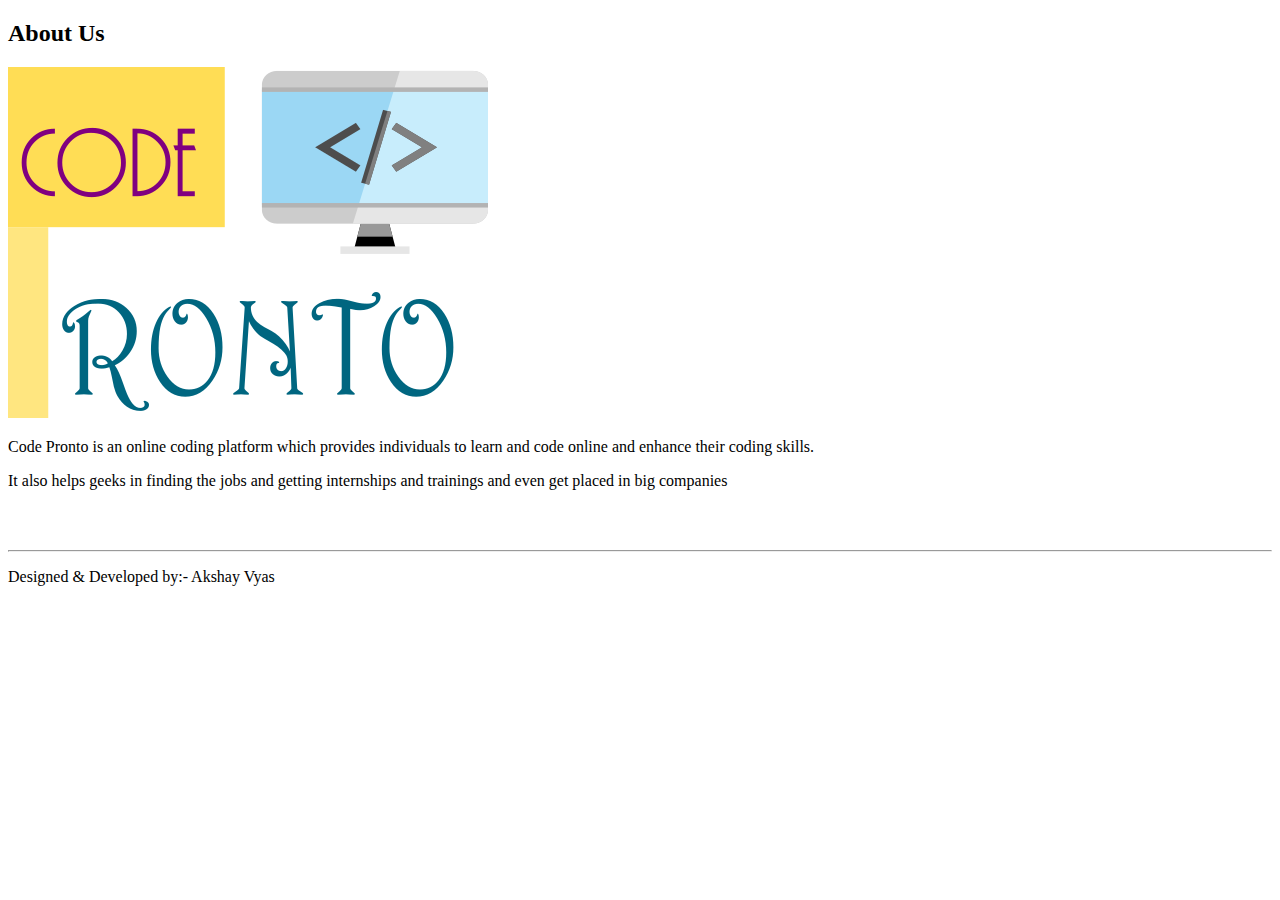
<file: aboutus.html>
<!DOCTYPE html>
<html lang="en">
<head>
    <meta charset="UTF-8">
    <title>About us</title>

  <link rel="shortcut icon" href="img/code.png" type="image/x-icon">
</head>
<body>
<h2>About Us</h2>
<img src="img/code.png" alt="Code Pronto">
<p>Code Pronto is an online coding platform which provides individuals to learn and code online and enhance their coding skills.</p>
<p>It also helps geeks in finding the jobs and getting internships and trainings and even get placed in big companies</p></section>
<br>
<br>
<hr>
<p>Designed & Developed by:- Akshay Vyas</p>
</body>
</html>
</file>
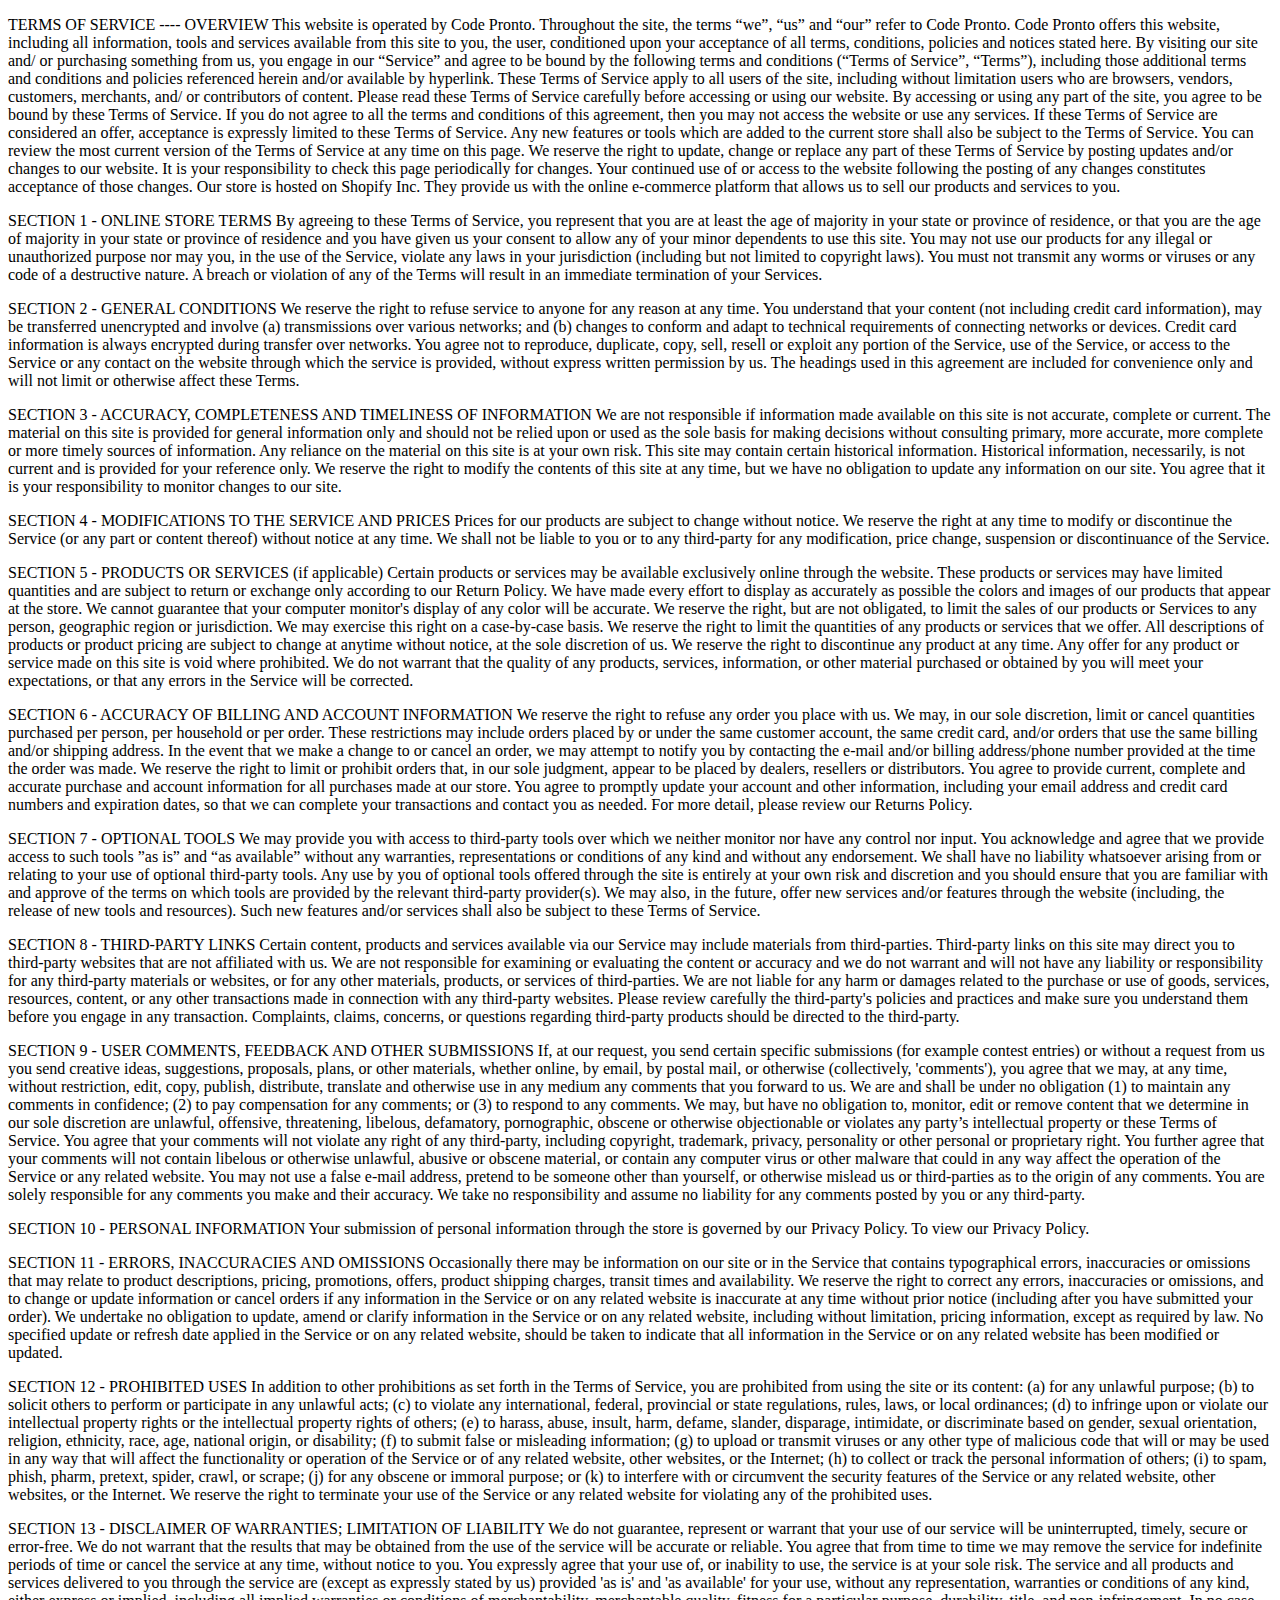
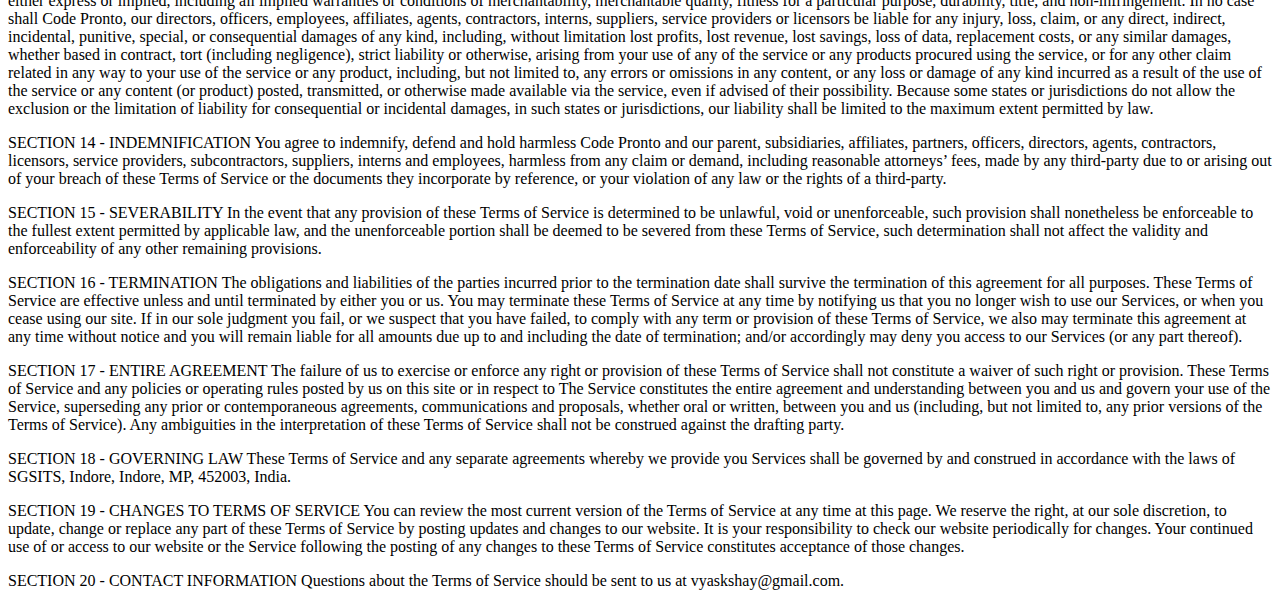
<file: terms.html>
<!DOCTYPE html>
<html lang="en">
<head>
  <link rel="shortcut icon" href="img/code.png" type="image/x-icon">
    <meta charset="UTF-8">
    <title>Terms</title>
</head>
<body>
<p>
  TERMS OF SERVICE

  ----

  OVERVIEW

  This website is operated by Code Pronto. Throughout the site, the terms “we”, “us” and “our” refer to Code Pronto. Code Pronto offers this website, including all information, tools and services available from this site to you, the user, conditioned upon your acceptance of all terms, conditions, policies and notices stated here.

  By visiting our site and/ or purchasing something from us, you engage in our “Service” and agree to be bound by the following terms and conditions (“Terms of Service”, “Terms”), including those additional terms and conditions and policies referenced herein and/or available by hyperlink. These Terms of Service apply  to all users of the site, including without limitation users who are browsers, vendors, customers, merchants, and/ or contributors of content.

  Please read these Terms of Service carefully before accessing or using our website. By accessing or using any part of the site, you agree to be bound by these Terms of Service. If you do not agree to all the terms and conditions of this agreement, then you may not access the website or use any services. If these Terms of Service are considered an offer, acceptance is expressly limited to these Terms of Service.

  Any new features or tools which are added to the current store shall also be subject to the Terms of Service. You can review the most current version of the Terms of Service at any time on this page. We reserve the right to update, change or replace any part of these Terms of Service by posting updates and/or changes to our website. It is your responsibility to check this page periodically for changes. Your continued use of or access to the website following the posting of any changes constitutes acceptance of those changes.

  Our store is hosted on Shopify Inc. They provide us with the online e-commerce platform that allows us to sell our products and services to you.

</p>
<p>
  SECTION 1 - ONLINE STORE TERMS

  By agreeing to these Terms of Service, you represent that you are at least the age of majority in your state or province of residence, or that you are the age of majority in your state or province of residence and you have given us your consent to allow any of your minor dependents to use this site.

  You may not use our products for any illegal or unauthorized purpose nor may you, in the use of the Service, violate any laws in your jurisdiction (including but not limited to copyright laws).

  You must not transmit any worms or viruses or any code of a destructive nature.

  A breach or violation of any of the Terms will result in an immediate termination of your Services.

</p><p>
  SECTION 2 - GENERAL CONDITIONS

  We reserve the right to refuse service to anyone for any reason at any time.

  You understand that your content (not including credit card information), may be transferred unencrypted and involve (a) transmissions over various networks; and (b) changes to conform and adapt to technical requirements of connecting networks or devices. Credit card information is always encrypted during transfer over networks.

  You agree not to reproduce, duplicate, copy, sell, resell or exploit any portion of the Service, use of the Service, or access to the Service or any contact on the website through which the service is provided, without express written permission by us.

  The headings used in this agreement are included for convenience only and will not limit or otherwise affect these Terms.

</p><p>
  SECTION 3 - ACCURACY, COMPLETENESS AND TIMELINESS OF INFORMATION

  We are not responsible if information made available on this site is not accurate, complete or current. The material on this site is provided for general information only and should not be relied upon or used as the sole basis for making decisions without consulting primary, more accurate, more complete or more timely sources of information. Any reliance on the material on this site is at your own risk.

  This site may contain certain historical information. Historical information, necessarily, is not current and is provided for your reference only. We reserve the right to modify the contents of this site at any time, but we have no obligation to update any information on our site. You agree that it is your responsibility to monitor changes to our site.

</p><p>
  SECTION 4 - MODIFICATIONS TO THE SERVICE AND PRICES

  Prices for our products are subject to change without notice.

  We reserve the right at any time to modify or discontinue the Service (or any part or content thereof) without notice at any time.

  We shall not be liable to you or to any third-party for any modification, price change, suspension or discontinuance of the Service.

</p><p>
  SECTION 5 - PRODUCTS OR SERVICES (if applicable)

  Certain products or services may be available exclusively online through the website. These products or services may have limited quantities and are subject to return or exchange only according to our Return Policy.

  We have made every effort to display as accurately as possible the colors and images of our products that appear at the store. We cannot guarantee that your computer monitor's display of any color will be accurate.

  We reserve the right, but are not obligated, to limit the sales of our products or Services to any person, geographic region or jurisdiction. We may exercise this right on a case-by-case basis. We reserve the right to limit the quantities of any products or services that we offer. All descriptions of products or product pricing are subject to change at anytime without notice, at the sole discretion of us. We reserve the right to discontinue any product at any time. Any offer for any product or service made on this site is void where prohibited.

  We do not warrant that the quality of any products, services, information, or other material purchased or obtained by you will meet your expectations, or that any errors in the Service will be corrected.

</p><p>
  SECTION 6 - ACCURACY OF BILLING AND ACCOUNT INFORMATION

  We reserve the right to refuse any order you place with us. We may, in our sole discretion, limit or cancel quantities purchased per person, per household or per order. These restrictions may include orders placed by or under the same customer account, the same credit card, and/or orders that use the same billing and/or shipping address. In the event that we make a change to or cancel an order, we may attempt to notify you by contacting the e-mail and/or billing address/phone number provided at the time the order was made. We reserve the right to limit or prohibit orders that, in our sole judgment, appear to be placed by dealers, resellers or distributors.

  You agree to provide current, complete and accurate purchase and account information for all purchases made at our store. You agree to promptly update your account and other information, including your email address and credit card numbers and expiration dates, so that we can complete your transactions and contact you as needed.

  For more detail, please review our Returns Policy.

</p><p>
  SECTION 7 - OPTIONAL TOOLS

  We may provide you with access to third-party tools over which we neither monitor nor have any control nor input.

  You acknowledge and agree that we provide access to such tools ”as is” and “as available” without any warranties, representations or conditions of any kind and without any endorsement. We shall have no liability whatsoever arising from or relating to your use of optional third-party tools.

  Any use by you of optional tools offered through the site is entirely at your own risk and discretion and you should ensure that you are familiar with and approve of the terms on which tools are provided by the relevant third-party provider(s).

  We may also, in the future, offer new services and/or features through the website (including, the release of new tools and resources). Such new features and/or services shall also be subject to these Terms of Service.

</p><p>
  SECTION 8 - THIRD-PARTY LINKS

  Certain content, products and services available via our Service may include materials from third-parties.

  Third-party links on this site may direct you to third-party websites that are not affiliated with us. We are not responsible for examining or evaluating the content or accuracy and we do not warrant and will not have any liability or responsibility for any third-party materials or websites, or for any other materials, products, or services of third-parties.

  We are not liable for any harm or damages related to the purchase or use of goods, services, resources, content, or any other transactions made in connection with any third-party websites. Please review carefully the third-party's policies and practices and make sure you understand them before you engage in any transaction. Complaints, claims, concerns, or questions regarding third-party products should be directed to the third-party.

</p><p>
  SECTION 9 - USER COMMENTS, FEEDBACK AND OTHER SUBMISSIONS

  If, at our request, you send certain specific submissions (for example contest entries) or without a request from us you send creative ideas, suggestions, proposals, plans, or other materials, whether online, by email, by postal mail, or otherwise (collectively, 'comments'), you agree that we may, at any time, without restriction, edit, copy, publish, distribute, translate and otherwise use in any medium any comments that you forward to us. We are and shall be under no obligation (1) to maintain any comments in confidence; (2) to pay compensation for any comments; or (3) to respond to any comments.

  We may, but have no obligation to, monitor, edit or remove content that we determine in our sole discretion are unlawful, offensive, threatening, libelous, defamatory, pornographic, obscene or otherwise objectionable or violates any party’s intellectual property or these Terms of Service.

  You agree that your comments will not violate any right of any third-party, including copyright, trademark, privacy, personality or other personal or proprietary right. You further agree that your comments will not contain libelous or otherwise unlawful, abusive or obscene material, or contain any computer virus or other malware that could in any way affect the operation of the Service or any related website. You may not use a false e-mail address, pretend to be someone other than yourself, or otherwise mislead us or third-parties as to the origin of any comments. You are solely responsible for any comments you make and their accuracy. We take no responsibility and assume no liability for any comments posted by you or any third-party.

</p><p>
  SECTION 10 - PERSONAL INFORMATION

  Your submission of personal information through the store is governed by our Privacy Policy. To view our Privacy Policy.

</p><p>
  SECTION 11 - ERRORS, INACCURACIES AND OMISSIONS

  Occasionally there may be information on our site or in the Service that contains typographical errors, inaccuracies or omissions that may relate to product descriptions, pricing, promotions, offers, product shipping charges, transit times and availability. We reserve the right to correct any errors, inaccuracies or omissions, and to change or update information or cancel orders if any information in the Service or on any related website is inaccurate at any time without prior notice (including after you have submitted your order).

  We undertake no obligation to update, amend or clarify information in the Service or on any related website, including without limitation, pricing information, except as required by law. No specified update or refresh date applied in the Service or on any related website, should be taken to indicate that all information in the Service or on any related website has been modified or updated.


</p><p>
  SECTION 12 - PROHIBITED USES

  In addition to other prohibitions as set forth in the Terms of Service, you are prohibited from using the site or its content: (a) for any unlawful purpose; (b) to solicit others to perform or participate in any unlawful acts; (c) to violate any international, federal, provincial or state regulations, rules, laws, or local ordinances; (d) to infringe upon or violate our intellectual property rights or the intellectual property rights of others; (e) to harass, abuse, insult, harm, defame, slander, disparage, intimidate, or discriminate based on gender, sexual orientation, religion, ethnicity, race, age, national origin, or disability; (f) to submit false or misleading information; (g) to upload or transmit viruses or any other type of malicious code that will or may be used in any way that will affect the functionality or operation of the Service or of any related website, other websites, or the Internet; (h) to collect or track the personal information of others; (i) to spam, phish, pharm, pretext, spider, crawl, or scrape; (j) for any obscene or immoral purpose; or (k) to interfere with or circumvent the security features of the Service or any related website, other websites, or the Internet. We reserve the right to terminate your use of the Service or any related website for violating any of the prohibited uses.

</p><p>
  SECTION 13 - DISCLAIMER OF WARRANTIES; LIMITATION OF LIABILITY

  We do not guarantee, represent or warrant that your use of our service will be uninterrupted, timely, secure or error-free.

  We do not warrant that the results that may be obtained from the use of the service will be accurate or reliable.

  You agree that from time to time we may remove the service for indefinite periods of time or cancel the service at any time, without notice to you.

  You expressly agree that your use of, or inability to use, the service is at your sole risk. The service and all products and services delivered to you through the service are (except as expressly stated by us) provided 'as is' and 'as available' for your use, without any representation, warranties or conditions of any kind, either express or implied, including all implied warranties or conditions of merchantability, merchantable quality, fitness for a particular purpose, durability, title, and non-infringement.

  In no case shall Code Pronto, our directors, officers, employees, affiliates, agents, contractors, interns, suppliers, service providers or licensors be liable for any injury, loss, claim, or any direct, indirect, incidental, punitive, special, or consequential damages of any kind, including, without limitation lost profits, lost revenue, lost savings, loss of data, replacement costs, or any similar damages, whether based in contract, tort (including negligence), strict liability or otherwise, arising from your use of any of the service or any products procured using the service, or for any other claim related in any way to your use of the service or any product, including, but not limited to, any errors or omissions in any content, or any loss or damage of any kind incurred as a result of the use of the service or any content (or product) posted, transmitted, or otherwise made available via the service, even if advised of their possibility. Because some states or jurisdictions do not allow the exclusion or the limitation of liability for consequential or incidental damages, in such states or jurisdictions, our liability shall be limited to the maximum extent permitted by law.

</p><p>

  SECTION 14 - INDEMNIFICATION

  You agree to indemnify, defend and hold harmless Code Pronto and our parent, subsidiaries, affiliates, partners, officers, directors, agents, contractors, licensors, service providers, subcontractors, suppliers, interns and employees, harmless from any claim or demand, including reasonable attorneys’ fees, made by any third-party due to or arising out of your breach of these Terms of Service or the documents they incorporate by reference, or your violation of any law or the rights of a third-party.

</p><p>
  SECTION 15 - SEVERABILITY

  In the event that any provision of these Terms of Service is determined to be unlawful, void or unenforceable, such provision shall nonetheless be enforceable to the fullest extent permitted by applicable law, and the unenforceable portion shall be deemed to be severed from these Terms of Service, such determination shall not affect the validity and enforceability of any other remaining provisions.

</p><p>
  SECTION 16 - TERMINATION

  The obligations and liabilities of the parties incurred prior to the termination date shall survive the termination of this agreement for all purposes.

  These Terms of Service are effective unless and until terminated by either you or us. You may terminate these Terms of Service at any time by notifying us that you no longer wish to use our Services, or when you cease using our site.

  If in our sole judgment you fail, or we suspect that you have failed, to comply with any term or provision of these Terms of Service, we also may terminate this agreement at any time without notice and you will remain liable for all amounts due up to and including the date of termination; and/or accordingly may deny you access to our Services (or any part thereof).

</p><p>
  SECTION 17 - ENTIRE AGREEMENT

  The failure of us to exercise or enforce any right or provision of these Terms of Service shall not constitute a waiver of such right or provision.

  These Terms of Service and any policies or operating rules posted by us on this site or in respect to The Service constitutes the entire agreement and understanding between you and us and govern your use of the Service, superseding any prior or contemporaneous agreements, communications and proposals, whether oral or written, between you and us (including, but not limited to, any prior versions of the Terms of Service).

  Any ambiguities in the interpretation of these Terms of Service shall not be construed against the drafting party.

</p><p>
  SECTION 18 - GOVERNING LAW

  These Terms of Service and any separate agreements whereby we provide you Services shall be governed by and construed in accordance with the laws of SGSITS, Indore, Indore, MP, 452003, India.

</p><p>
  SECTION 19 - CHANGES TO TERMS OF SERVICE

  You can review the most current version of the Terms of Service at any time at this page.

  We reserve the right, at our sole discretion, to update, change or replace any part of these Terms of Service by posting updates and changes to our website. It is your responsibility to check our website periodically for changes. Your continued use of or access to our website or the Service following the posting of any changes to these Terms of Service constitutes acceptance of those changes.

</p><p>
  SECTION 20 - CONTACT INFORMATION

  Questions about the Terms of Service should be sent to us at vyaskshay@gmail.com.

</p>
</body>
</html>
</file>
